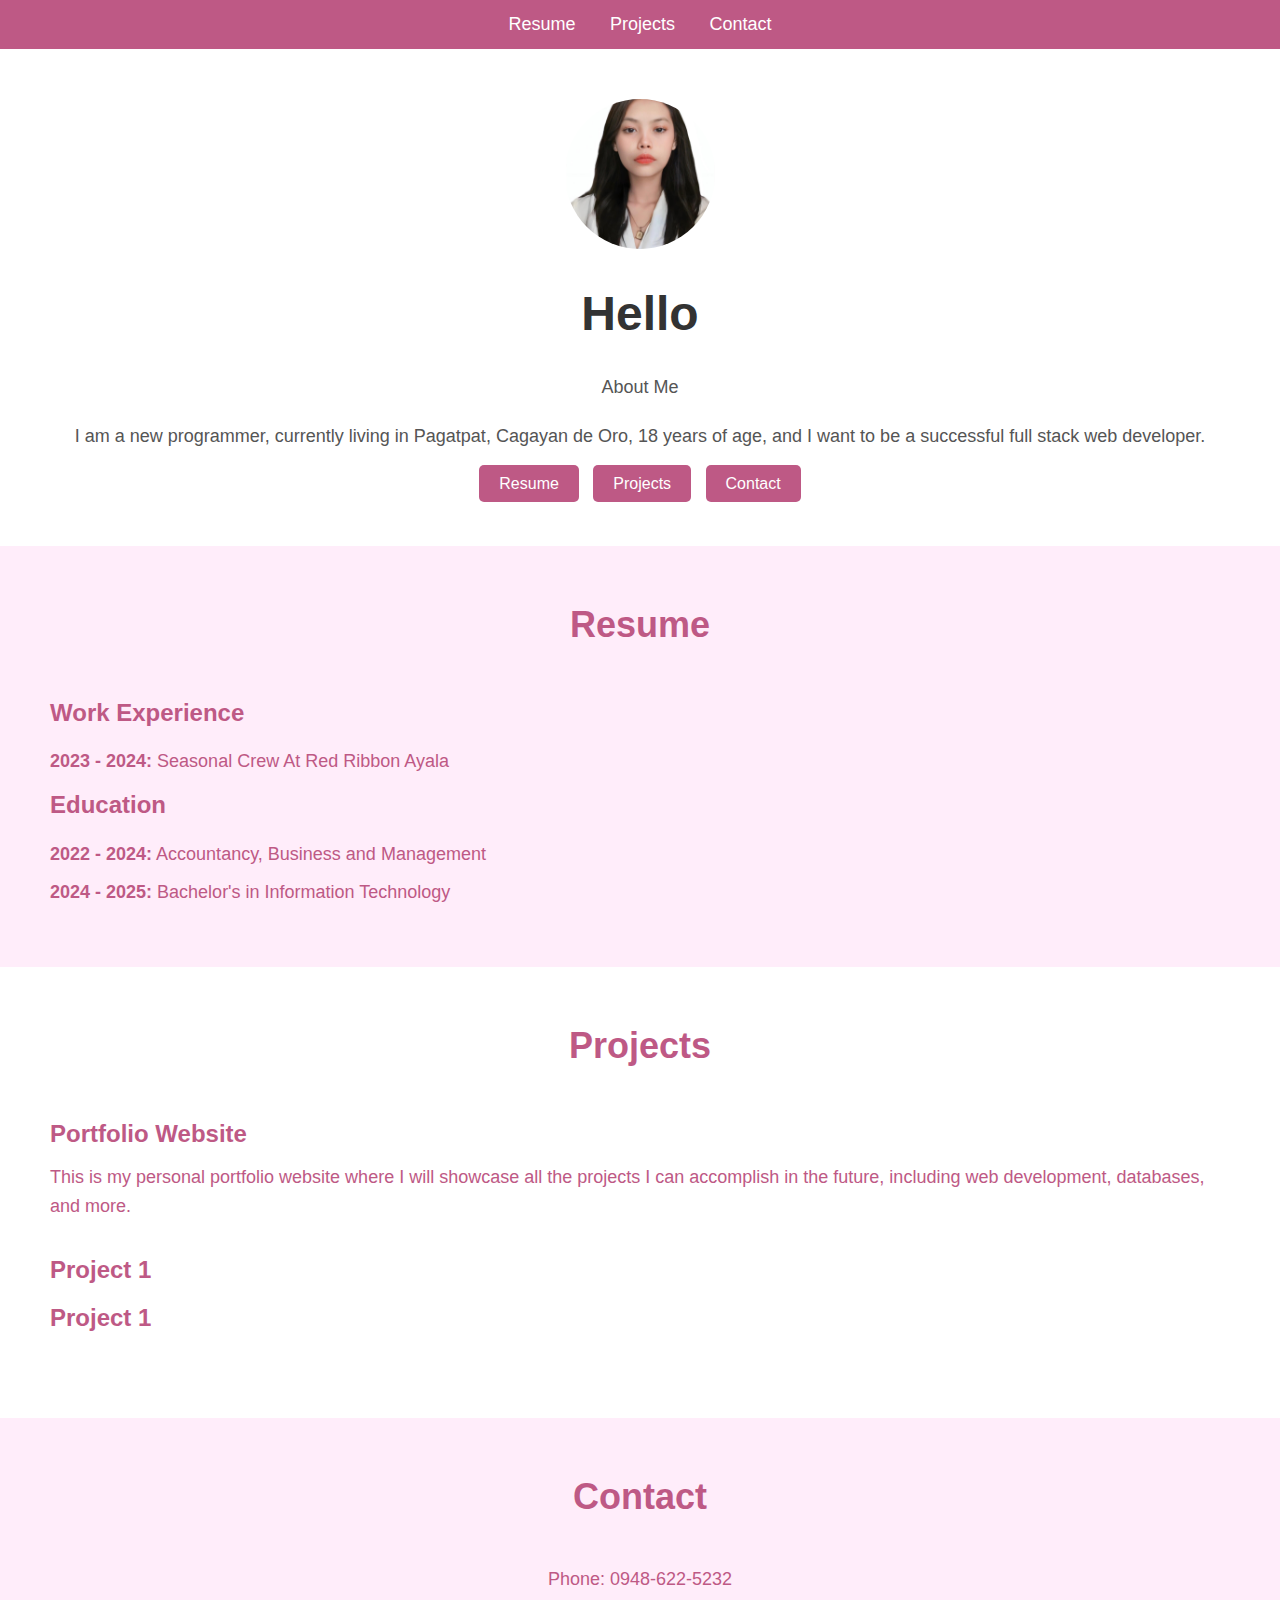
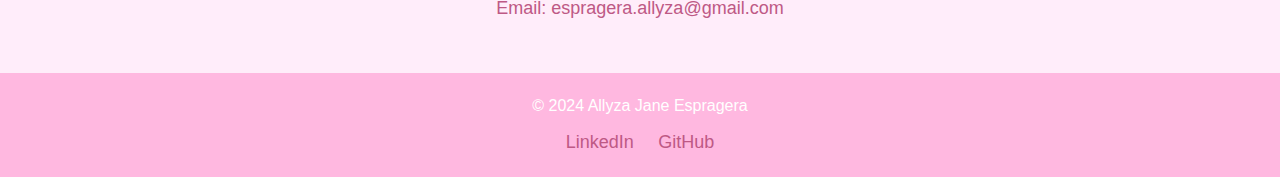
<file: index.html>
<!DOCTYPE html>
<html lang="en">
<head>
    <meta charset="UTF-8">
    <meta name="viewport" content="width=device-width, initial-scale=1.0">
    <meta http-equiv="X-UA-Compatible" content="ie=edge">
    <title>Allyza Jane Espragera - Autobiography</title>
    <link rel="stylesheet" href="styles.css">
</head>
<body>
    <!-- Header -->
    <header>
        <nav>
            <ul>
                <li><a href="#resume">Resume</a></li>
                <li><a href="#projects">Projects</a></li>
                <li><a href="#contact">Contact</a></li>
            </ul>
        </nav>
    </header>

    <!-- Home Section -->
    <section id="home" class="home-section">
        <img src="images/ally.IDphoto.jpeg" alt="Profile Photo" class="profile-photo">
        <h1>Hello</h1>
        <p>About Me</p>
        <p>I am a new programmer, currently living in Pagatpat, Cagayan de Oro, 18 years of age, and I want to be a successful full stack web developer.</p>
        <div class="buttons">
            <a href="#resume" class="button">Resume</a>
            <a href="#projects" class="button">Projects</a>
            <a href="#contact" class="button">Contact</a>
        </div>
    </section>

    <!-- Resume Section -->
    <section id="resume">
        <h2>Resume</h2>
        <div class="resume-section">
            <h3>Work Experience</h3>
            <p><strong>2023 - 2024:</strong> Seasonal Crew At Red Ribbon Ayala</p>
            <h3>Education</h3>
            <p><strong>2022 - 2024:</strong> Accountancy, Business and Management</p>
            <p><strong>2024 - 2025:</strong> Bachelor's in Information Technology</p>
        </div>
    </section>

    <!-- Projects Section -->
    <section id="projects">
        <h2>Projects</h2>
        <div class="project">
            <h3>Portfolio Website</h3>
            <p>This is my personal portfolio website where I will showcase all the projects I can accomplish in the future, including web development, databases, and more.</p>
        </div>
        <div class="project">
            <h3>Project 1</h3>
            <h4>Project 1</h4>
        </div>
    </section>

    <!-- Contact Section -->
    <section id="contact">
        <h2>Contact</h2>
        <p>Phone: 0948-622-5232</p>
        <p>Email: espragera.allyza@gmail.com</p>
    </section>

    <!-- Footer -->
    <footer>
        <p>&copy; 2024 Allyza Jane Espragera</p>
        <div class="social-links">
            <a href="#">LinkedIn</a>
            <a href="#">GitHub</a>
        </div>
    </footer>
</body>
</html>
</file>
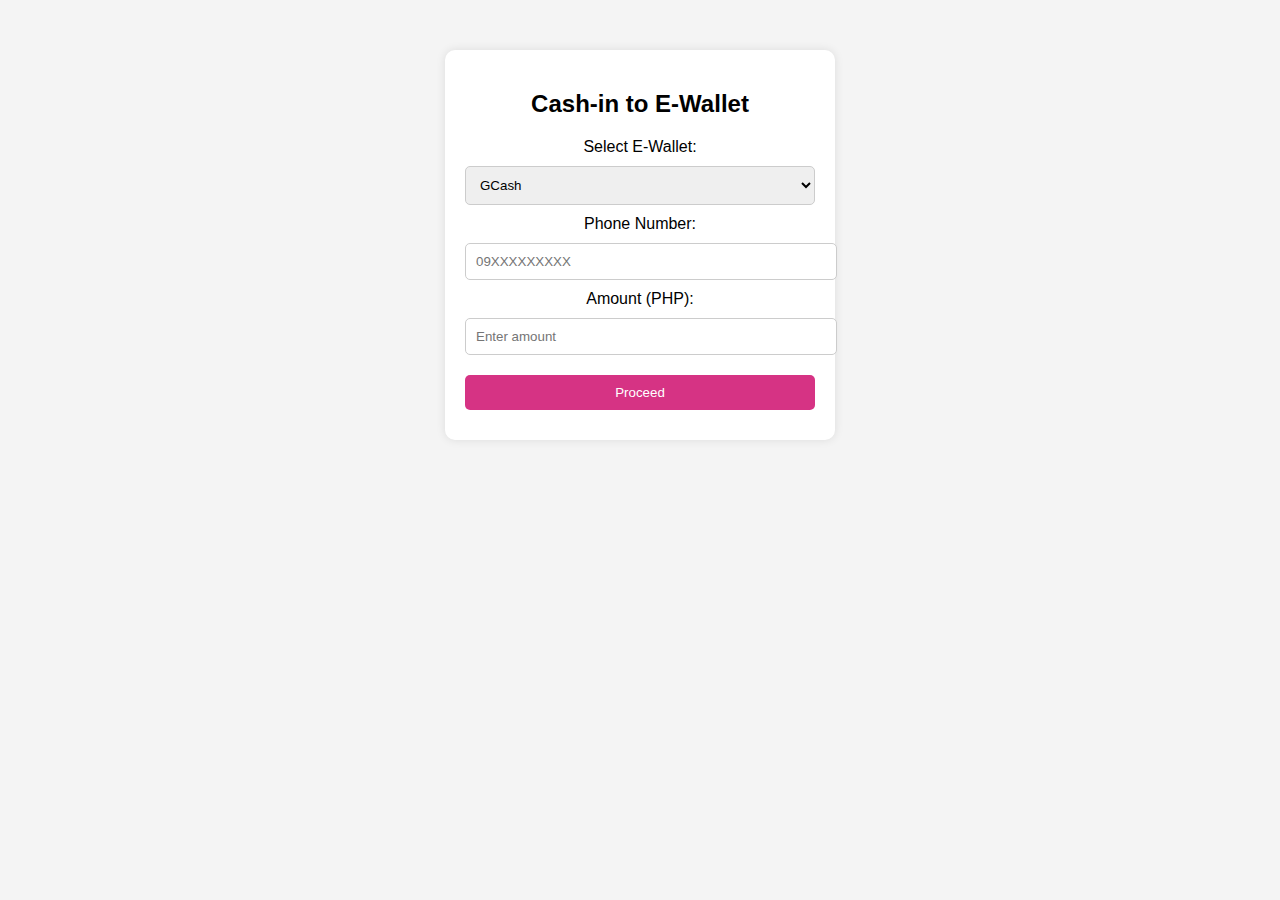
<file: etap/index.html>
<!DOCTYPE html>
<html lang="en">
<head>
    <meta charset="UTF-8">
    <meta name="viewport" content="width=device-width, initial-scale=1.0">
    <title>Cash-in System</title>
    <link rel="stylesheet" href="styles.css">
    <script defer src="script.js"></script>
</head>
<body>
    <div class="container">
        <h2>Cash-in to E-Wallet</h2>

        <!-- FORM with POST method -->
        <form id="cashinForm">
            <label for="wallet">Select E-Wallet:</label>
            <select id="wallet" name="wallet" required>
                <option value="GCash">GCash</option>
                <option value="PayMaya">PayMaya</option>
            </select>

            <label for="phone">Phone Number:</label>
            <input type="text" id="phone" name="phone" placeholder="09XXXXXXXXX" pattern="09[0-9]{9}" required>

            <label for="amount">Amount (PHP):</label>
            <input type="number" id="amount" name="amount" placeholder="Enter amount" min="1" required>

            <button type="submit">Proceed</button>
        </form>

        <!-- CONFIRMATION MESSAGE -->
        <div id="confirmation" class="hidden">
            <p id="message"></p>
        </div>
    </div>
</body>
</html>
</file>
<file: etap/styles.css>
body {
    font-family: Arial, sans-serif;
    background-color: #f4f4f4;
    text-align: center;
    margin-top: 50px;
}

.container {
    background: white;
    width: 350px;
    margin: auto;
    padding: 20px;
    border-radius: 10px;
    box-shadow: 0px 0px 10px rgba(0, 0, 0, 0.1);
}

h2 {
    margin-bottom: 20px;
}

input, select, button {
    width: 100%;
    padding: 10px;
    margin: 10px 0;
    border-radius: 5px;
    border: 1px solid #ccc;
}

button {
    background: #d63384;
    color: white;
    border: none;
    cursor: pointer;
}

button:hover {
    background: #b02a6b;
}

.hidden {
    display: none;
}
</file>
<file: styles.css>
/* Reset some default browser styles */
* {
    margin: 0;
    padding: 0;
    box-sizing: border-box;
}

body {
    font-family: Arial, sans-serif;
    line-height: 1.6;
    background-color: #f4f4f4;
    color: #BE5985;
}

/* Header Styles */
header {
    background-color: #BE5985;
    color: #fff;
    padding: 10px 0;
    text-align: center;
}

header nav ul {
    list-style: none;
}

header nav ul li {
    display: inline;
    margin: 0 15px;
}

header nav ul li a {
    color: #fff;
    text-decoration: none;
    font-size: 18px;
}

/* Home Section Styles */
.home-section {
    text-align: center;
    padding: 50px;
    background-color: #fff;
}


.profile-photo {
    border-radius: 50%;
    width: 150px;
    height: 150px;
    object-fit: cover;
}

.home-section h1 {
    margin: 20px 0;
    font-size: 48px;
    color: #333;
}

.home-section p {
    margin-bottom: 20px;
    font-size: 18px;
    color: #555;
}

.buttons {
    margin-top: 20px;
}

.buttons .button {
    background-color: #BE5985;
    padding: 10px 20px;
    margin: 5px;
    text-decoration: none;
    color: #fff;
    border-radius: 5px;
    font-size: 16px;
}

.buttons .button:hover {
    background-color: #EC7FA9;
}

/* Resume Section Styles */
#resume {
    padding: 50px;
    background-color: #FFEDFA;
}

#resume h2 {
    text-align: center;
    font-size: 36px;
    margin-bottom: 40px;
}

.resume-section h3 {
    font-size: 24px;
    margin-bottom: 15px;
}

.resume-section p {
    margin-bottom: 10px;
    font-size: 18px;
}

/* Projects Section Styles */
#projects {
    padding: 50px;
    background-color: #fff;
}

#projects h2 {
    text-align: center;
    font-size: 36px;
    margin-bottom: 40px;
}

.project {
    margin-bottom: 30px;
}

.project h3 {
    font-size: 24px;
    margin-bottom: 10px;
}

.project h4 {
    font-size: 24px;
    margin-bottom: 10px;
}


.project p {
    font-size: 18px;
}

/* Contact Section Styles */
#contact {
    padding: 50px;
    background-color: #FFEDFA;
}

#contact h2 {
    text-align: center;
    font-size: 36px;
    margin-bottom: 40px;
}

#contact p {
    text-align: center;
    font-size: 18px;
}

/* Footer Styles */
footer {
    text-align: center;
    padding: 20px;
    background-color: #FFB8E0;
    color: #fff;
}

footer p {
    margin-bottom: 10px;
}

footer .social-links a {
    color: #BE5985;
    margin: 0 10px;
    text-decoration: none;
    font-size: 18px;
}

footer .social-links a:hover {
    color: #EC7FA9;
}
</file>
